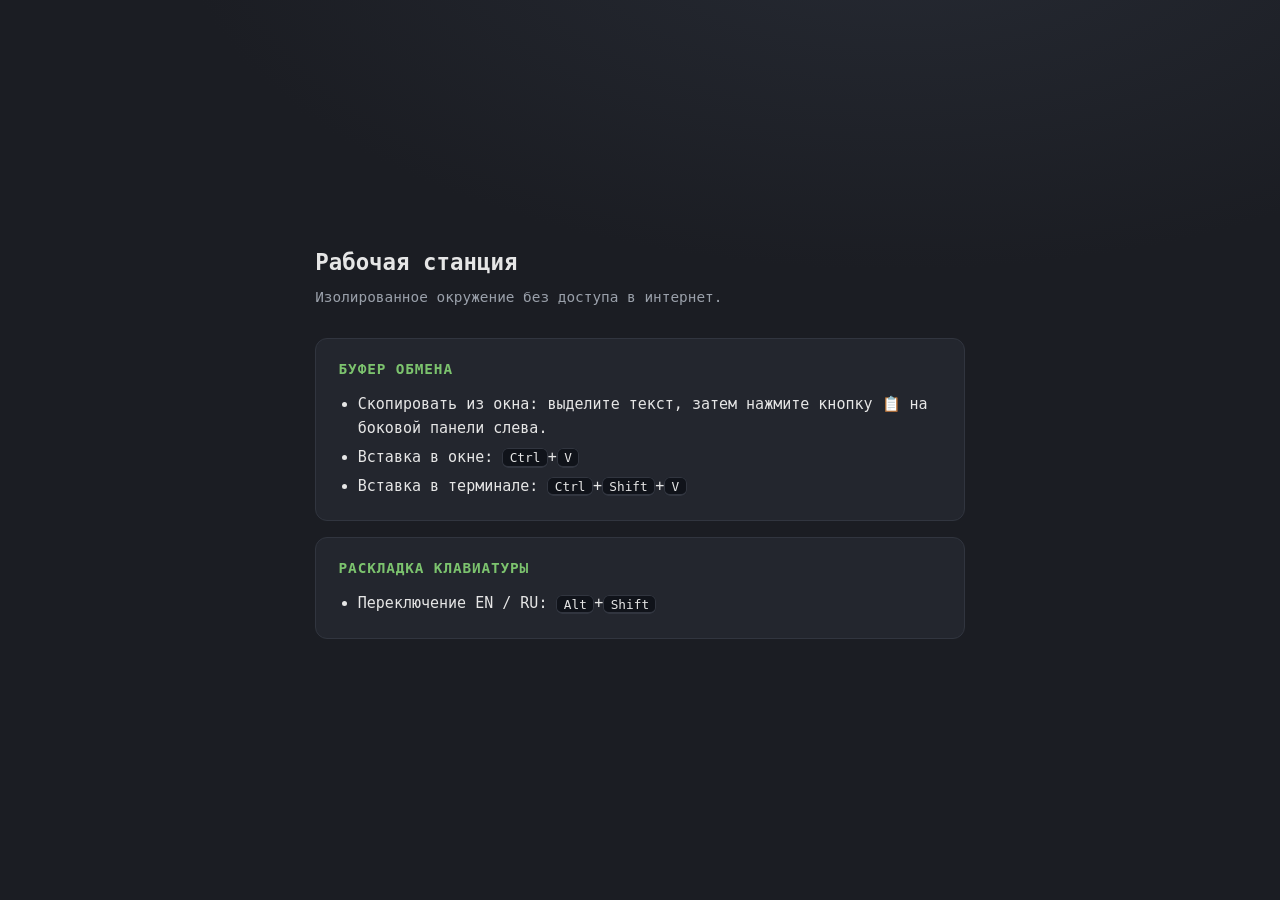
<file: base/startpage/index.html>
<!DOCTYPE html>
<html lang="ru">
<head>
<meta charset="utf-8">
<title>Рабочая станция</title>
<style>
  :root{ --bg:#1b1d23; --panel:#23262e; --line:#31353f; --fg:#e6e6e6; --muted:#9aa0aa; --acc:#7cc36e; --acc2:#5aa0e0; }
  *{box-sizing:border-box}
  html,body{margin:0;height:100%}
  body{background:radial-gradient(1200px 600px at 70% -10%, #262a33 0%, var(--bg) 60%);
       color:var(--fg);font:15px/1.6 "Hack",monospace,system-ui;display:flex;align-items:center;justify-content:center}
  .wrap{width:min(720px,92vw);padding:2.2rem}
  h1{font-size:1.4rem;margin:0 0 .3rem;color:var(--fg)}
  .sub{color:var(--muted);margin:0 0 1.8rem;font-size:.9rem}
  .card{background:var(--panel);border:1px solid var(--line);border-radius:12px;padding:1.1rem 1.4rem;margin-bottom:1rem}
  .card h2{font-size:.9rem;margin:.1rem 0 .7rem;color:var(--acc);text-transform:uppercase;letter-spacing:.06em}
  ul{margin:.2rem 0;padding-left:1.2rem}
  li{margin:.3rem 0}
  kbd{background:#10131a;border:1px solid var(--line);border-bottom-width:2px;border-radius:6px;padding:.05rem .4rem;font-size:.85em}
  code{background:#10131a;border-radius:5px;padding:.1rem .4rem}
</style>
</head>
<body>
  <div class="wrap">
    <h1>Рабочая станция</h1>
    <p class="sub">Изолированное окружение без доступа в интернет.</p>

    <div class="card">
      <h2>Буфер обмена</h2>
      <ul>
        <li>Скопировать из окна: выделите текст, затем нажмите кнопку <b>📋</b> на боковой панели слева.</li>
        <li>Вставка в окне: <kbd>Ctrl</kbd>+<kbd>V</kbd></li>
        <li>Вставка в терминале: <kbd>Ctrl</kbd>+<kbd>Shift</kbd>+<kbd>V</kbd></li>
      </ul>
    </div>

    <div class="card">
      <h2>Раскладка клавиатуры</h2>
      <ul>
        <li>Переключение EN / RU: <kbd>Alt</kbd>+<kbd>Shift</kbd></li>
      </ul>
    </div>
  </div>
</body>
</html>
</file>
